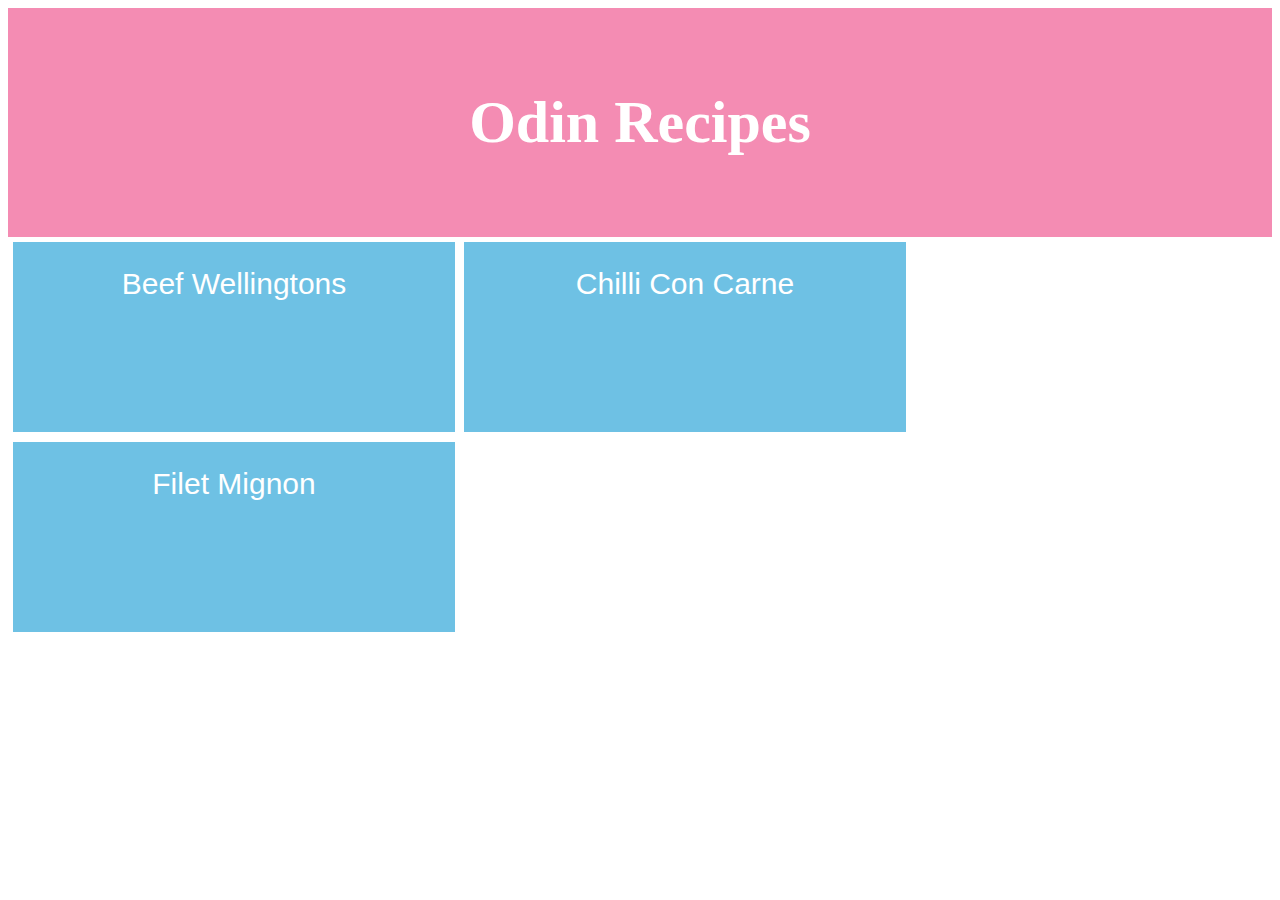
<file: index.html>
<!DOCTYPE html>
<html lang="en">
  <head>
    <meta charset="UTF-8">
    <meta name="viewport" content="width=device-width, initial-scale=1.0">
    <title>Odin Recipes</title>
    <link rel="stylesheet" href="style.css">
  </head>

  <body>
    <h1>Odin Recipes</h1>
    <span><p class="menu"><a href="recipes/beef-wellingtons.html" rel="noopener noreferrer" target="_self" class="fill-a">Beef Wellingtons</a></p></span>  
    <span><p class="menu"><a href="recipes/chilli-con-carne.html" rel="noopener noreferrer" target="_self" class="fill-a">Chilli Con Carne</a></p></span>  
    <span><p class="menu"><a href="recipes/filet-mignon.html" rel="noopener noreferrer" target="_self" class="fill-a">Filet Mignon</a></p></span>  
  </body>
</html>
</file>
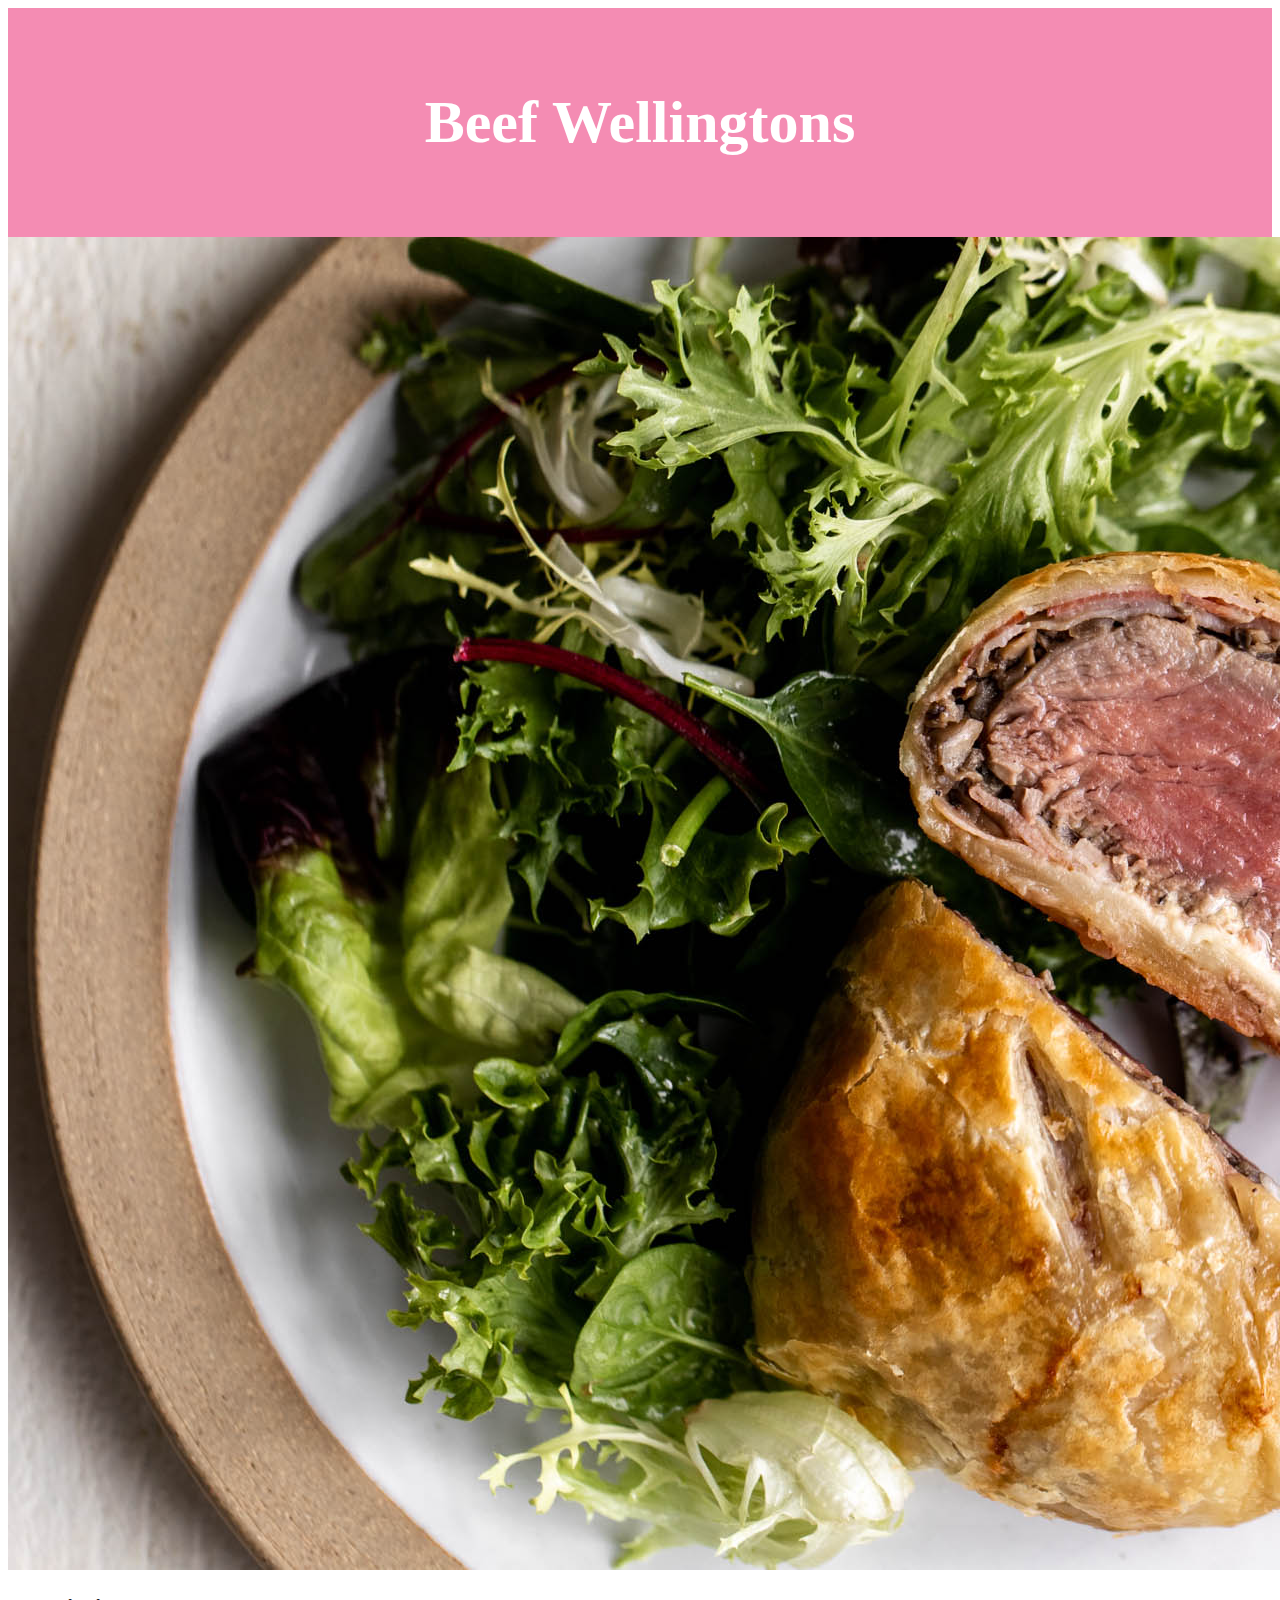
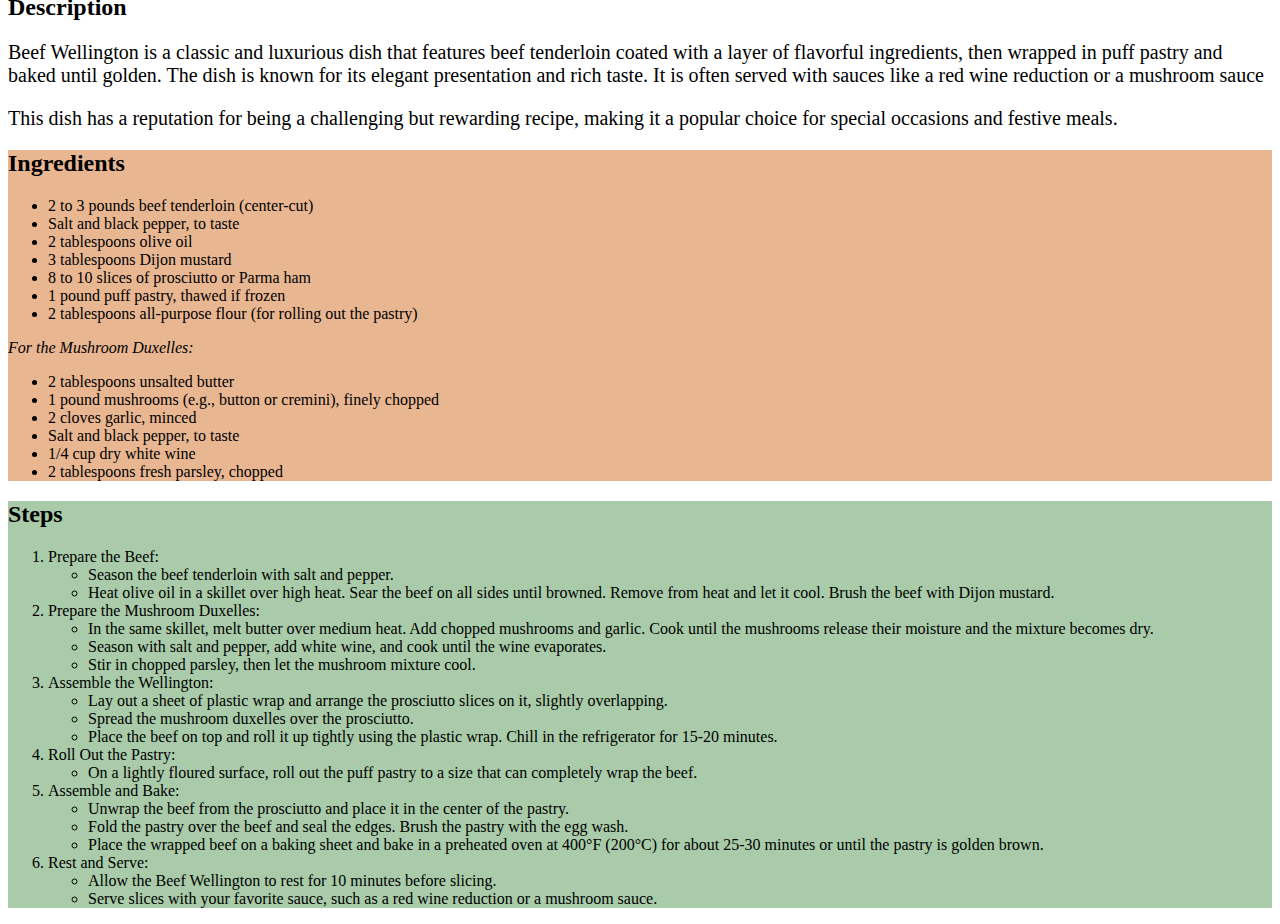
<file: recipes/beef-wellingtons.html>
<!DOCTYPE html>
<html lang="en">
  <head>
    <meta charset="UTF-8">
    <meta name="viewport" content="width=device-width, initial-scale=1.0">
    <title>Beef Wellingtons</title>
    <link rel="stylesheet" href="../style.css">
  </head>
  <body>
    <h1>Beef Wellingtons</h1>
    <img src="../img/Beef-Wellington-Photo.jpg" alt="Beef-Wellington-Photo">
    <h2>Description</h2>
    <p class="description">Beef Wellington is a classic and luxurious dish that features beef tenderloin coated with a layer of flavorful ingredients, then wrapped in puff pastry and baked until golden. The dish is known for its elegant presentation and rich taste. It is often served with sauces like a red wine reduction or a mushroom sauce</p>
    <p class="description">This dish has a reputation for being a challenging but rewarding recipe, making it a popular choice for special occasions and festive meals.</p>
   
    <div class="ingredients">
      <h2>Ingredients</h2>
      <ul>
        <li>2 to 3 pounds beef tenderloin (center-cut)</li>
        <li>Salt and black pepper, to taste</li>
        <li>2 tablespoons olive oil</li>
        <li>3 tablespoons Dijon mustard</li>
        <li>8 to 10 slices of prosciutto or Parma ham</li>
        <li>1 pound puff pastry, thawed if frozen</li>
        <li>2 tablespoons all-purpose flour (for rolling out the pastry)</li>
      </ul>

      <em>For the Mushroom Duxelles:</em>
      <ul>
        <li>2 tablespoons unsalted butter</li>
        <li>1 pound mushrooms (e.g., button or cremini), finely chopped</li>
        <li>2 cloves garlic, minced</li>
        <li>Salt and black pepper, to taste</li>
        <li>1/4 cup dry white wine</li>
        <li>2 tablespoons fresh parsley, chopped</li>
      </ul>
  </div>

  <div class="steps">
    <h2>Steps</h2>
    <ol>
      <li>Prepare the Beef:
        <ul>
          <li>Season the beef tenderloin with salt and pepper.</li>
          <li>Heat olive oil in a skillet over high heat. Sear the beef on all sides until browned. Remove from heat and let it cool. Brush the beef with Dijon mustard.</li>
        </ul>
      </li>
      <li>Prepare the Mushroom Duxelles:
        <ul>
          <li>In the same skillet, melt butter over medium heat. Add chopped mushrooms and garlic. Cook until the mushrooms release their moisture and the mixture becomes dry.</li>
          <li>Season with salt and pepper, add white wine, and cook until the wine evaporates.</li>
          <li>Stir in chopped parsley, then let the mushroom mixture cool.</li>
        </ul>
      </li>
      <li>Assemble the Wellington:
        <ul>
          <li>Lay out a sheet of plastic wrap and arrange the prosciutto slices on it, slightly overlapping.</li>
          <li>Spread the mushroom duxelles over the prosciutto.</li>
          <li>Place the beef on top and roll it up tightly using the plastic wrap. Chill in the refrigerator for 15-20 minutes.</li>
        </ul>
      </li>
      <li>Roll Out the Pastry:
        <ul>
          <li>On a lightly floured surface, roll out the puff pastry to a size that can completely wrap the beef.</li>
        </ul>
      </li>
      <li>Assemble and Bake:
        <ul>
          <li>Unwrap the beef from the prosciutto and place it in the center of the pastry.</li>
          <li>Fold the pastry over the beef and seal the edges. Brush the pastry with the egg wash.</li>
          <li>Place the wrapped beef on a baking sheet and bake in a preheated oven at 400°F (200°C) for about 25-30 minutes or until the pastry is golden brown.</li>
        </ul>
      </li>
      <li>Rest and Serve:
        <ul>
          <li>Allow the Beef Wellington to rest for 10 minutes before slicing.</li>
          <li>Serve slices with your favorite sauce, such as a red wine reduction or a mushroom sauce.</li>
        </ul>
      </li>
    </ol>
    </div>
  </body>
</html>
</file>
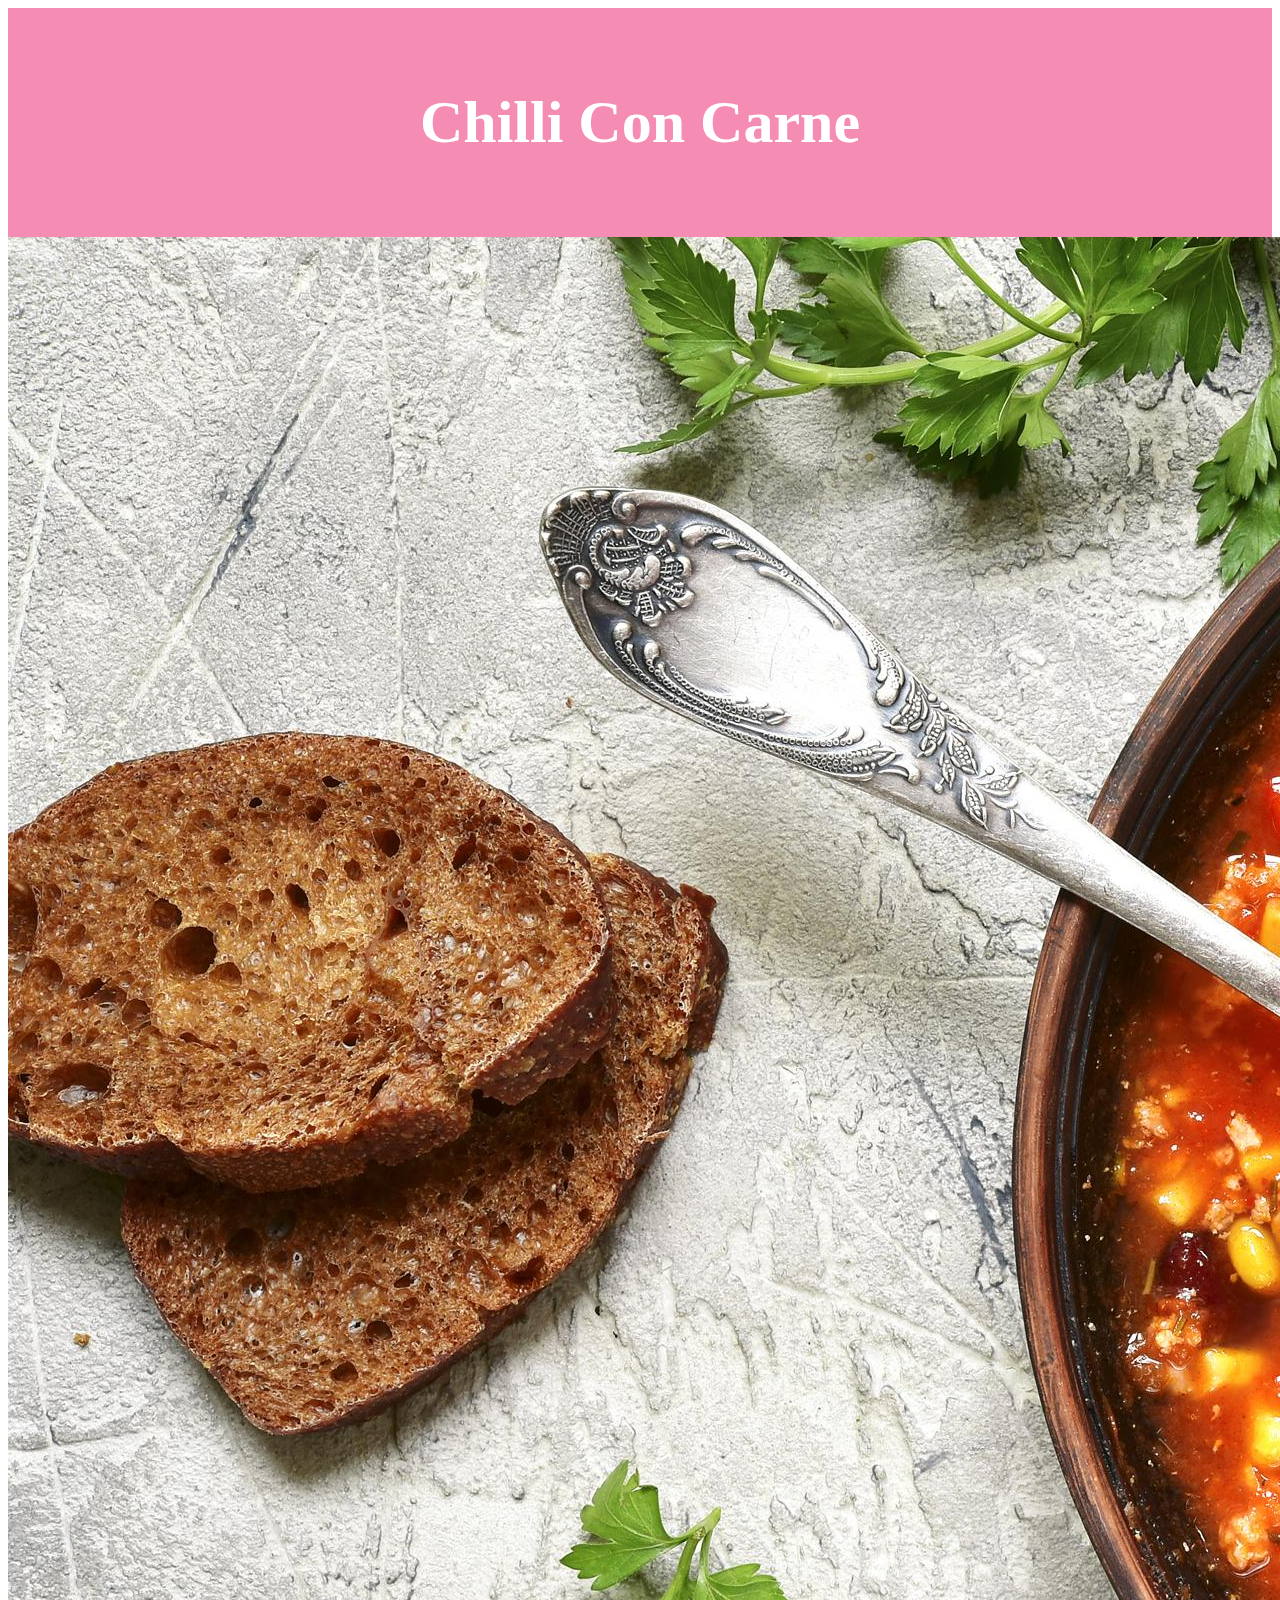
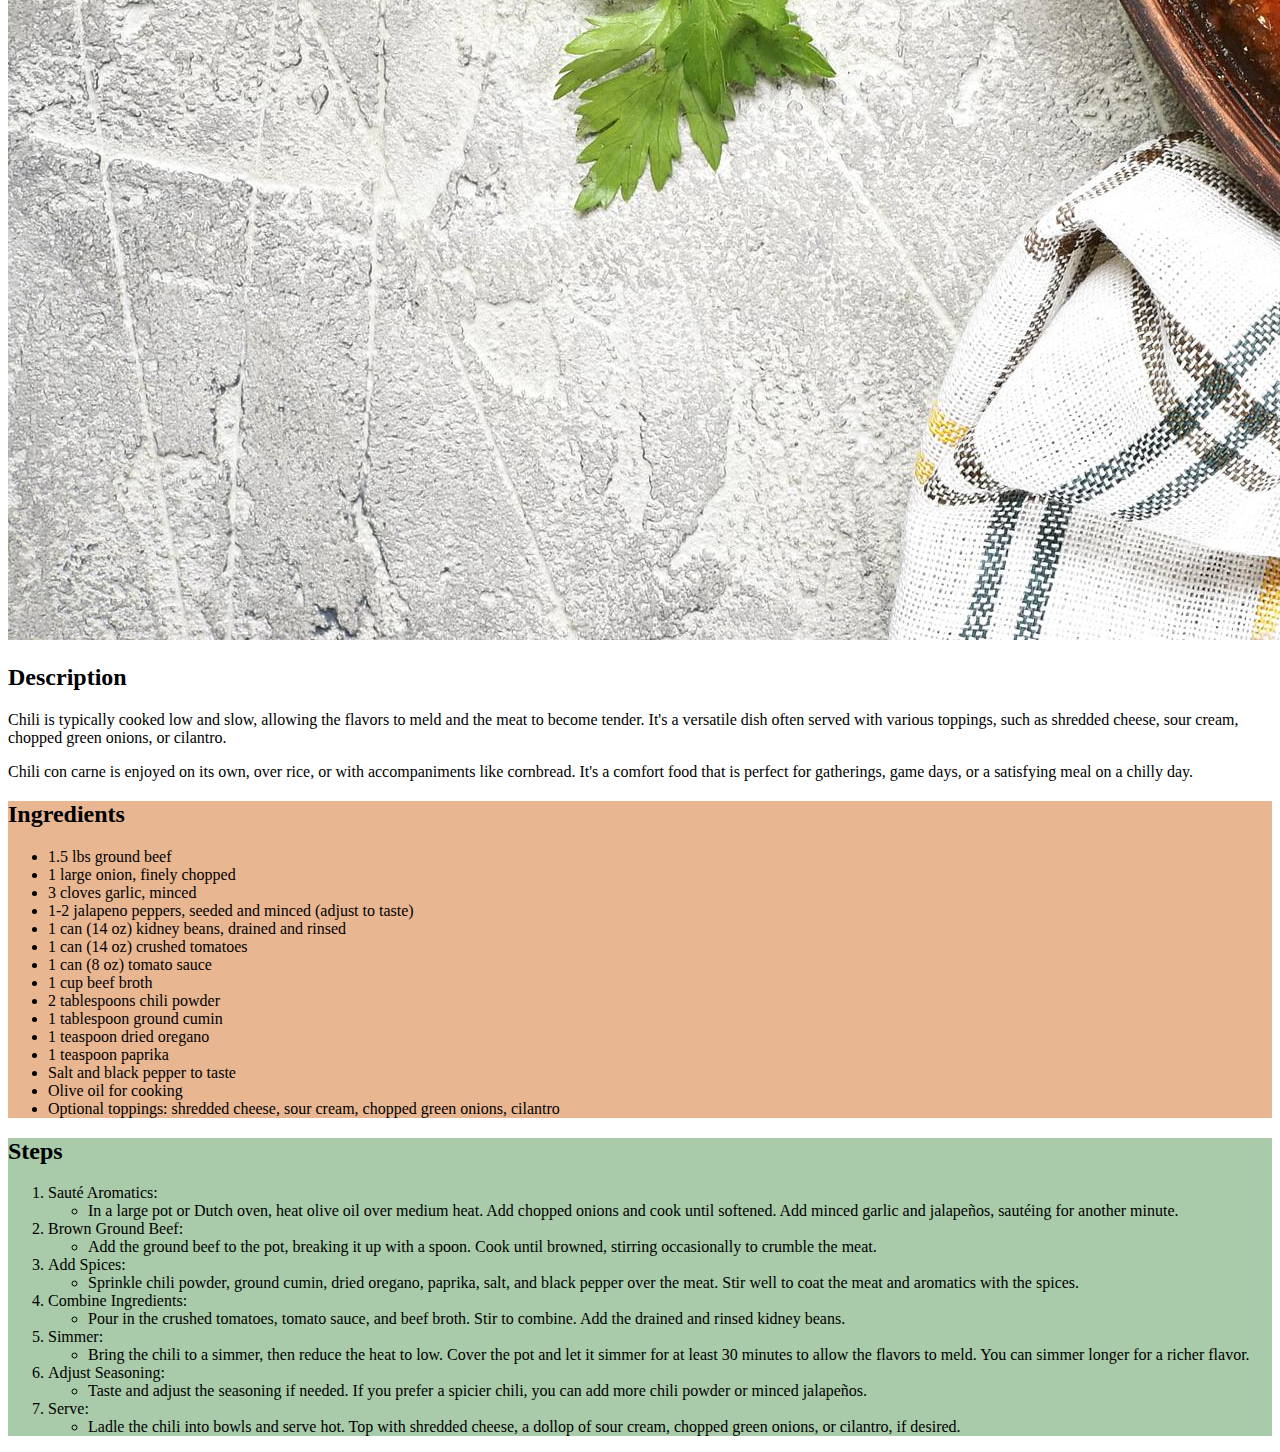
<file: recipes/chilli-con-carne.html>
<!DOCTYPE html>
<html lang="en">
  <head>
    <meta charset="UTF-8">
    <meta name="viewport" content="width=device-width, initial-scale=1.0">
    <title>Chilli Con Carne</title>
    <link rel="stylesheet" href="../style.css">
  </head>
  <body>
    <h1>Chilli Con Carne</h1>
    <img src="../img/Chilli-Con-Carne-Photo.jpg" alt="Chilli-Con-Carne-Photo">

    <h2>Description</h2>
    <div class="description>
      <p>Chili con carne, often simply referred to as "chili," is a hearty and flavorful stew that originated in Texas but has become popular throughout the United States and beyond. The name "chili con carne" is Spanish and translates to "chili with meat."</p>
      <p>Chili is typically cooked low and slow, allowing the flavors to meld and the meat to become tender. It's a versatile dish often served with various toppings, such as shredded cheese, sour cream, chopped green onions, or cilantro.</p>
      <p>Chili con carne is enjoyed on its own, over rice, or with accompaniments like cornbread. It's a comfort food that is perfect for gatherings, game days, or a satisfying meal on a chilly day.</p>
    </div>

    <div class="ingredients">
      <h2>Ingredients</h2>
      <ul>
        <li>1.5 lbs ground beef</li>
        <li>1 large onion, finely chopped</li>
        <li>3 cloves garlic, minced</li>
        <li>1-2 jalapeno peppers, seeded and minced (adjust to taste)</li>
        <li>1 can (14 oz) kidney beans, drained and rinsed</li>
        <li>1 can (14 oz) crushed tomatoes</li>
        <li>1 can (8 oz) tomato sauce</li>
        <li>1 cup beef broth</li>
        <li>2 tablespoons chili powder</li>
        <li>1 tablespoon ground cumin</li>
        <li>1 teaspoon dried oregano</li>
        <li>1 teaspoon paprika</li>
        <li>Salt and black pepper to taste</li>
        <li>Olive oil for cooking</li>
        <li>Optional toppings: shredded cheese, sour cream, chopped green onions, cilantro</li>
      </ul>
    </div>

    <div class="steps">
      <h2>Steps</h2>
      <ol>
        <li>Sauté Aromatics:
          <ul>
            <li>In a large pot or Dutch oven, heat olive oil over medium heat. Add chopped onions and cook until softened. Add minced garlic and jalapeños, sautéing for another minute.</li>
          </ul>
        </li>
        <li>Brown Ground Beef:
          <ul>
            <li>Add the ground beef to the pot, breaking it up with a spoon. Cook until browned, stirring occasionally to crumble the meat.</li>
          </ul>
        </li>
        <li>Add Spices:
          <ul>
            <li>Sprinkle chili powder, ground cumin, dried oregano, paprika, salt, and black pepper over the meat. Stir well to coat the meat and aromatics with the spices.</li>
          </ul>
        </li>
        <li>Combine Ingredients:
          <ul>
            <li>Pour in the crushed tomatoes, tomato sauce, and beef broth. Stir to combine. Add the drained and rinsed kidney beans.</li>
          </ul>
        </li>
        <li>Simmer:
          <ul>
            <li>Bring the chili to a simmer, then reduce the heat to low. Cover the pot and let it simmer for at least 30 minutes to allow the flavors to meld. You can simmer longer for a richer flavor.</li>
          </ul>
        </li>
        <li>Adjust Seasoning:
          <ul>
            <li>Taste and adjust the seasoning if needed. If you prefer a spicier chili, you can add more chili powder or minced jalapeños.</li>
          </ul>
        </li>
        <li>Serve:
          <ul>
            <li>Ladle the chili into bowls and serve hot. Top with shredded cheese, a dollop of sour cream, chopped green onions, or cilantro, if desired.</li>
          </ul>
        </li>
      </ol>
    </div>
  </body>
</html>
</file>
<file: style.css>
h1 {
  background-color: #F48CB3;
  color: #ffffff;
  font-family: Georgia, 'Times New Roman', Times, Arial, Helvetica, sans-serif;
  font-size: 60px;
  text-align: center;
  margin: 0;
  padding: 80px;
}

span {
  display: inline-block;
}

a.fill-a {
  color: #ffffff;
  font-size: 30px;
  font-family: 'Lucida Sans', 'Lucida Sans Regular', 'Lucida Grande', 'Lucida Sans Unicode', Geneva, Verdana, sans-serif;
  text-decoration: none;
  vertical-align: middle;
  width: 100%;
  height: 100%;
  display: inline-block;
}

.menu {
  background-color: #6EC1E4;
  margin-top: 5px;
  margin-left: 5px;
  margin-bottom: 5px;
  margin-right: auto;
  padding: 25px;
  width: 392px;
  height: 140px;
  text-align: center; 
}

.description {
  font-size: 20px;
  text-align: left;
  font-family: Garamond, serif;
}

.ingredients {
  background-color: rgba(210, 105, 30, 0.486);
}

.steps {
  background-color: rgba(0, 100, 0, 0.336);
}
</file>
